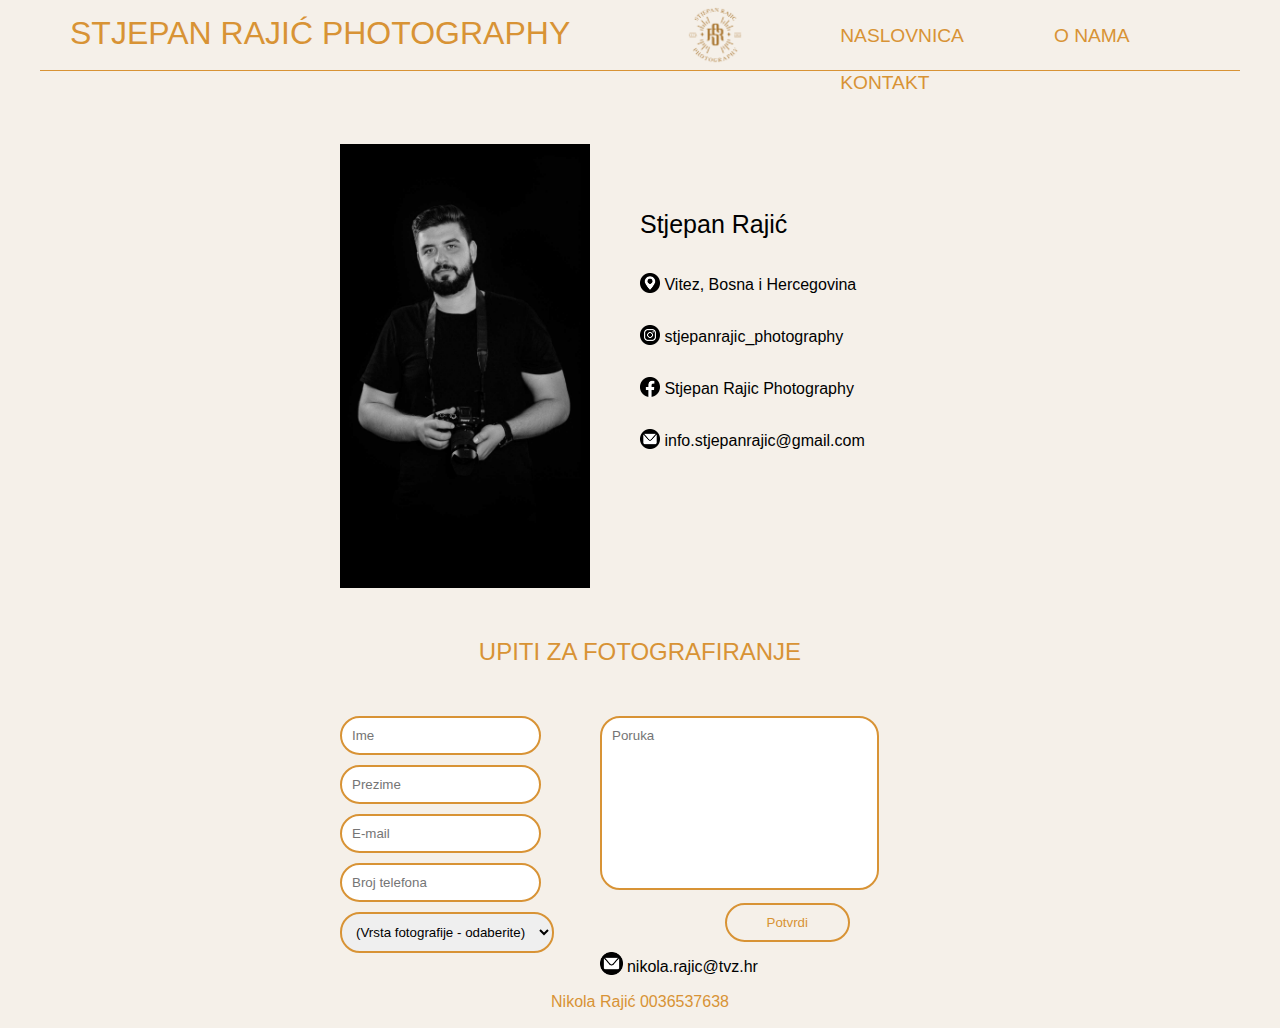
<file: kontakt.html>
<!DOCTYPE html>
<html>
    <head>
        <meta charset="UTF-8">
        <meta name="viewport" content="width=device-width; initial-scale=1.0; maximum-scale=1.0;"> 
        <link rel="stylesheet" href="kontakt.css">
        <link rel="icon" href="../images/logo/SRP Logo-01.png" type="image/png"> 
        <title>Kontakt</title>
    </head>
    <body>
        <header>
            <h1>STJEPAN RAJIĆ PHOTOGRAPHY</h1>
            <img src="../images/logo/SRP Logo-01.png" alt="logo">
            <a class="naslovnica" href="index.html">NASLOVNICA</a>
            <a class="o-nama" href="o-nama.html">O NAMA</a>
            <a class="kontakt" href="kontakt.html">KONTAKT</a>
        </header>

        <main class="content">

            <section class="info">
                <img class="slika" src="../images/Bio.jpg" alt="slika">
                <div class="tekst">
                    <p id="IiP">Stjepan Rajić</p>
                    <a id="loc" href="https://www.google.hr/maps/place/Vitez,+Bosna+i+Hercegovina/@44.1557244,17.7745059,15z/data=!3m1!4b1!4m5!3m4!1s0x475f03315277563b:0x78474afbcdf8d2a4!8m2!3d44.150897!4d17.7905271!5m1!1e4?hl=hr"><img src="../images/drustveneMreze/location_icon.png" alt="location_icon"> Vitez, Bosna i Hercegovina</a>
                    <a id="ig" href="https://www.instagram.com/stjepanrajic_photography/"><img src="../images/drustveneMreze/instagram_icon.png" alt="instagram"> stjepanrajic_photography</a><br>
                    <a id="fb" href=https://www.facebook.com/stjepanrajic.photography><img src="../images/drustveneMreze/facebook_icon.png" alt="facebook"> Stjepan Rajic Photography</a><br>
                    <a id="mail" href="mailto: info.stjepanrajic@gmail.com"><img src="../images/drustveneMreze/email_icon.png" alt="email">  info.stjepanrajic@gmail.com</a>
                </div>
            </section>

            <section class="forma">
            <h2>UPITI ZA FOTOGRAFIRANJE</h2>
                <form>
                    <div class="formapt1">
                        <label for="ime"></label>
                        <input type="text" id="ime" name="ime" placeholder="Ime">                    

                        <label for="prezime"></label>
                        <input type="text" id="prezime" name="prezime" placeholder="Prezime">
                        
                        <label></label>
                        <input type="email" id="email" placeholder="E-mail" required>
                        
                        <label for="broj"></label>
                        <input type="tel" id="broj" name="broj" placeholder="Broj telefona"  required>
                        
                        <label for="vrsta"></label>
                        <select name="vrsta" id="vrsta">
                            <option value="0" disabled selected>(Vrsta fotografije - odaberite)</option>
                            <option value="portret">Portret</option>
                            <option value="prosidba">Prosidba</option>
                            <option value="vjencanje">Vjenčanje</option>
                            <option value="krstenje" >Krštenje</option>
                            <option value="sport">Sport</option>
                            <option value="ostalo">Ostalo</option>
                        </select>
                    </div>

                    <div class="formapt2">
                        <label for="poruka"></label>
                        <textarea name="poruka" id="poruka" placeholder="Poruka" cols="30" rows="10"></textarea>
                    
                        <input id="potvrda" type="submit" value="Potvrdi">
                        <a id="mailStudent" href="mailto:nikola.rajic@tvz.hr"><img src="../images/drustveneMreze/email_icon.png" alt=""> nikola.rajic@tvz.hr</a>
                    </div>
                </form>

                
            </section>
        </main>

        <footer>
            <p>Nikola Rajić 0036537638</p>
        </footer>
    </body>
</html>
</file>
<file: kontakt.css>
* {
    margin: 0;
    padding: 0;
}

body {
    background-color: #f5f0e9 ;
    /* color: rgb(216, 147, 53); */
    color: black;
    font-family: 'Trebuchet MS', 'Lucida Sans Unicode', 'Lucida Grande', 'Lucida Sans', Arial, sans-serif; 
    font-weight: 100;
}
 
a {
    color: rgb(216, 147, 53); 
    text-decoration: none;
    font-weight: 100;
}

h2 {
    color: rgb(216, 147, 53);
    font-weight: 100;
}
p {
    line-height: 200%;
}
 /* header */

header {
    width: 100%;
    max-width: 1200px;
    margin: 0 auto;
    background-color: #f5f0e9 ;
    color: rgb(216, 147, 53);
    height: 70px;
    border-bottom: 1px solid rgb(216, 147, 53);
}

header img {
    width: 70px;
    float: left;
    margin-left: 110px;
}

header h1 {
    float: left;
    margin-top: 15px;
    margin-left: 30px;
    font-weight: 100;
}

.naslovnica, .o-nama, .kontakt {
    float: left;
    font-size: larger;
    margin-top: 25px;
    margin-left: 90px;
    color: rgb(216, 147, 53);
    
}

/*header*/



/*footer*/
footer {
    max-width: 1200px;
    width: 100%;
    margin: auto;
    background-color: #f5f0e9 ;
    clear: both;
}

footer p {
    color:rgb(216, 147, 53) ;
    text-align: center;
    padding: 10px;
}
/*footer*/


/* content */

.content {
    max-width: 1000px;
    width: 100%;
    margin: 0 auto;
    background-color: #f5f0e9;
    
}

.info {
    clear: both;
    float: left;
    width: 100%;
    margin-top: 50px;
}

.info img.slika
{
    width: 25%;
    float: left;
    margin-left: 200px;
}

.tekst {
    float: left;
    width: 50%;
    margin-left: 50px;
    margin-top: 50px;
}

.info p {
    float: left;
    width: 100%;
    margin-top: 5px;
}

.info a {
    float: left;
    color: black;
    line-height: 200%;
    margin-top: 20px;
}

.info a:hover {
    color: rgb(216, 147, 53);
}

#IiP {
    font-size: 25px;
}

.info a#ig img {
    width: 4%;
    vertical-align: text-bottom;
}

.info a#loc img {
    width: 4%;
    vertical-align: text-bottom;
}

.info a#fb img {
    width: 4%;
    vertical-align: text-bottom;
}

.info a#mail img {
    width: 4%;
    vertical-align: text-bottom;
    
} 


.forma {
    clear: both;
    float: left;
    width: 100%;
    margin-top: 50px;
}

.forma h2 {
    text-align: center;
}

.forma input {
    border-style: solid;
    border-width: 2px;
    border-color: rgb(216, 147, 53);
    padding: 10px 10px;
    border-radius: 20px;
}

.forma input:focus {
    outline: none;

}

.forma select {
    border-style: solid;
    border-width: 2px;
    border-color: rgb(216, 147, 53);
    padding: 10px 10px;
    border-radius: 20px;
    
}

.forma select:focus {
    outline: none;
}

textarea {
    font-family: inherit;
    resize: none;
    border-style: solid;
    border-width: 2px;
    border-color: rgb(216, 147, 53);
    border-radius: 20px;
    padding: 10px 10px;
    
}

textarea:focus {
    outline: none;
    resize: none;
    border-style: solid;
    border-width: 2px;
    border-color: rgb(216, 147, 53);
    padding: 5px 10px;
    font-family: inherit;
}

input#potvrda {
    color: rgb(216, 147, 53);
    background-color: #f5f0e9;
    padding: 10px 40px;
    margin-top: 13px;
    float: right;
}

input#potvrda:hover {
    background-color: rgb(216, 147, 53);
    color: #f5f0e9;
    cursor: pointer;
}

a#mailStudent:link {
    color: black;
}
a#mailStudent:hover {
    color: rgb(216, 147, 53);
}

input, textarea, #mailStudent, select {
    float: left;
    clear: both;
}

.formapt1, .formapt2 {
    margin-top: 50px;
    float: left;
    width: 25%;
}

.formapt1 {
    margin-left: 200px;
    margin-right: 10px;
}

#ime {
    float: left;
    clear: both;
}

#prezime, #email, #broj, #vrsta {
    margin-top: 10px;
    float: left;
    clear: both;
}

#mailStudent {
    float: right;
    margin-top: 10px;   
}

#mailStudent img {
    width: 9%;
    vertical-align: text-bottom;
}


@media (max-width: 768px) {

    header {
        width: 90%;
        max-width: 768px;
        margin: 0 auto;
       
    }
    
    header img {
        margin-left: 10px;
    }
    
    header h1 {
       display: none;
    }
    
    .naslovnica, .o-nama, .kontakt {
        margin-left: 25px;
        font-size: 15px;    
    }

    .content {
        max-width: 500px;
        width: 100%;
        margin: 0 auto;
    }
    
    .info {
        clear: both;
        float: left;
        width: 100%;
        margin: auto;
        max-width: 500px;
        margin-top: 50px;
    }
    
    .info img.slika
    {
        width: 50%;
        margin-left: 120px;
    }
    
    .tekst {
        width: 100%;
        text-align: center;
        margin-top: 25px;
        margin-left: 0px;
    }


    .forma {
        clear: both;
        float: left;
        margin: auto;
        width: 100%;
        max-width: 500px;
        margin-top: 50px;
    }    
    
    input#potvrda {
        float: left;
    }
    
    .formapt1 {
        margin-top: 50px;
        margin-left: 100px;
        float: left;
        width: 70%;
    }

    .formapt2 {
        margin-top: 10px;
        margin-left: 100px;
        float: left;
        width: 70%;
    }
    
    #mailStudent {
        float: left;
        margin-top: 10px;   
    }

    #mailStudent img {
        width: 6%;
        vertical-align: text-bottom;
    }


}
</file>
